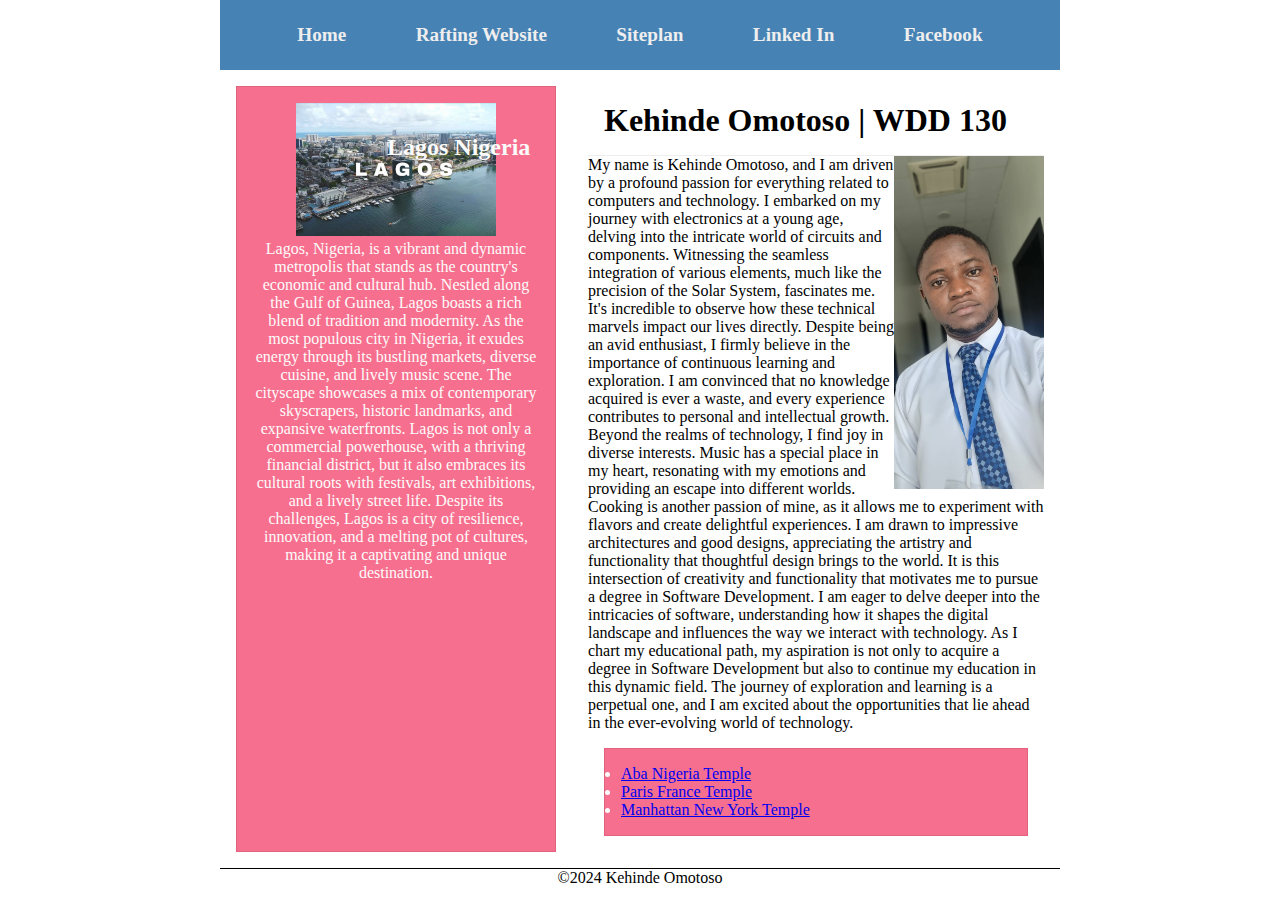
<file: index.html>
<!DOCTYPE html>
<html lang="en">

    <head>
        <meta charset="UTF-8">
        <meta name="viewport" content="width=device-width, initial-scale=1.0">
        <meta name="description" content="This page contains a basic information about the author of the website">
        <meta name="author" content="Kehinde John Omotoso">
        <link rel="stylesheet" href="styles/style.css">
        <title>Kehinde Omotoso WDD 130</title>
    </head>

    <body>
        <header>
            <nav>
                <a href="#">Home</a>
                <a href="wwr/">Rafting Website</a>
                <a href="wwr/site-plan-rafting.html">Siteplan</a>
                <a href="https://www.linkedin.com/in/kehinde-omotoso-6b2a50188">Linked In</a>
                <a href="https://www.facebook.com/kehindejohnomotoso">Facebook</a>
            </nav>
        </header>
        <div class="grid">
          <main>
            <h1 class="home-heading">Kehinde Omotoso | WDD 130</h1>
            <img src="./images/kehinde_omotoso.jpeg" style="max-height: 600px;" alt="Kehinde Omotoso">
            <p>My name is Kehinde Omotoso, and I am driven by a profound passion for everything related to computers and technology. I embarked on my journey with electronics at a young age, delving into the intricate world of circuits and components. Witnessing the seamless integration of various elements, much like the precision of the Solar System, fascinates me. It's incredible to observe how these technical marvels impact our lives directly.
                
                      Despite being an avid enthusiast, I firmly believe in the importance of continuous learning and exploration. I am convinced that no knowledge acquired is ever a waste, and every experience contributes to personal and intellectual growth.
                      
                      Beyond the realms of technology, I find joy in diverse interests. Music has a special place in my heart, resonating with my emotions and providing an escape into different worlds. Cooking is another passion of mine, as it allows me to experiment with flavors and create delightful experiences.
                      
                      I am drawn to impressive architectures and good designs, appreciating the artistry and functionality that thoughtful design brings to the world. It is this intersection of creativity and functionality that motivates me to pursue a degree in Software Development. I am eager to delve deeper into the intricacies of software, understanding how it shapes the digital landscape and influences the way we interact with technology.
                      
                      As I chart my educational path, my aspiration is not only to acquire a degree in Software Development but also to continue my education in this dynamic field. The journey of exploration and learning is a perpetual one, and I am excited about the opportunities that lie ahead in the ever-evolving world of technology.</p>
            <ul class="box">
                <li>
                    <a href="https://www.churchofjesuschrist.org/temples/details/aba-nigeria-temple?lang=eng" target="_blank">Aba Nigeria Temple</a>
                </li>
                <li>
                    <a href="https://www.churchofjesuschrist.org/temples/details/paris-france-temple?lang=eng" target="_blank">Paris France Temple</a>
                </li>
                <li>
                    <a href="https://www.churchofjesuschrist.org/temples/details/manhattan-new-york-temple?lang=eng" target="_blank">Manhattan New York Temple</a>
                </li>
            </ul>
        </main>
        <aside class="box">
            <h2>Lagos Nigeria</h2>
            <img src="./images/lagos-nigeria.webp" alt="Lagos Nigeria">
            <p>Lagos, Nigeria, is a vibrant and dynamic metropolis that stands as the country's economic and cultural hub. Nestled along the Gulf of Guinea, Lagos boasts a rich blend of tradition and modernity. As the most populous city in Nigeria, it exudes energy through its bustling markets, diverse cuisine, and lively music scene. The cityscape showcases a mix of contemporary skyscrapers, historic landmarks, and expansive waterfronts. Lagos is not only a commercial powerhouse, with a thriving financial district, but it also embraces its cultural roots with festivals, art exhibitions, and a lively street life. Despite its challenges, Lagos is a city of resilience, innovation, and a melting pot of cultures, making it a captivating and unique destination.</p>
        </aside>
        </div>
        <footer>
            <p>&copy;2024 Kehinde Omotoso</p>
        </footer>
    </body>
    <!-- 27/01/2024 -->

</html>
</file>
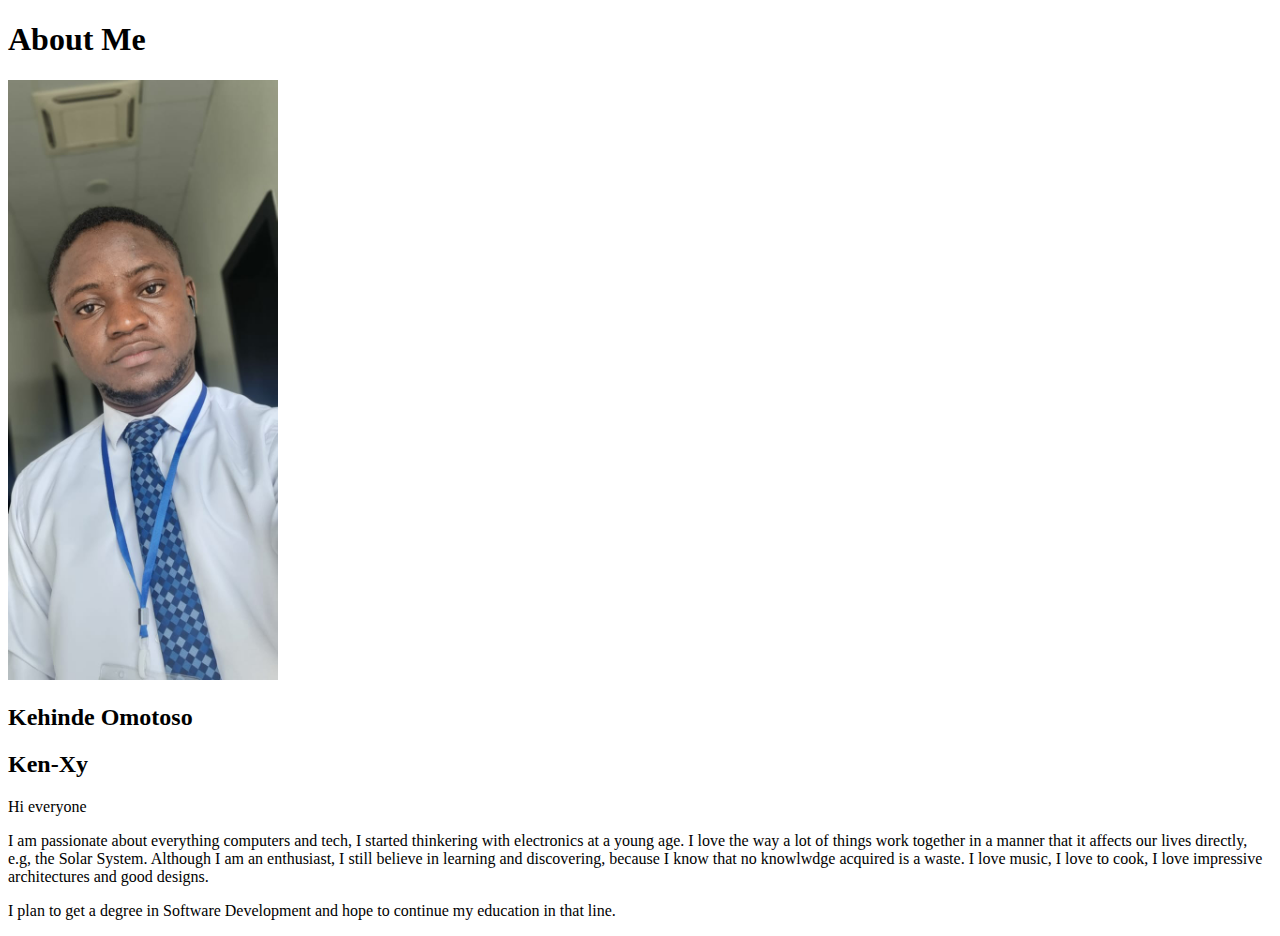
<file: aboutme/index.html>
<!DOCTYPE html>
<html lang="en">

<head>
    <meta charset="UTF-8">
    <meta http-equiv="X-UA-Compatible" content="IE=edge">
    <meta name="viewport" content="width=device-width, initial-scale=1.0">
    <title>All About Me</title>
</head>

<body>
    <h1>About Me</h1>
    <img src="./images/kehinde_omotoso.jpeg" style="max-height: 600px;" alt="Kehinde Omotoso">
    <h2>Kehinde Omotoso</h2>
    <h2>Ken-Xy</h2>
    <p>Hi everyone</p>
    <p>I am passionate about everything computers and tech, I started thinkering with electronics at a young age. I love
        the way a lot of things work together in a manner that it affects our lives directly, e.g, the Solar System.
        Although I am an enthusiast, I still believe in learning and discovering, because I know that no knowlwdge
        acquired is a waste. I love music, I love to cook, I love impressive architectures and good designs.</p>
        <p>I plan to get a degree in Software Development and hope to continue my education in that line.</p>
</body>

</html>
</file>
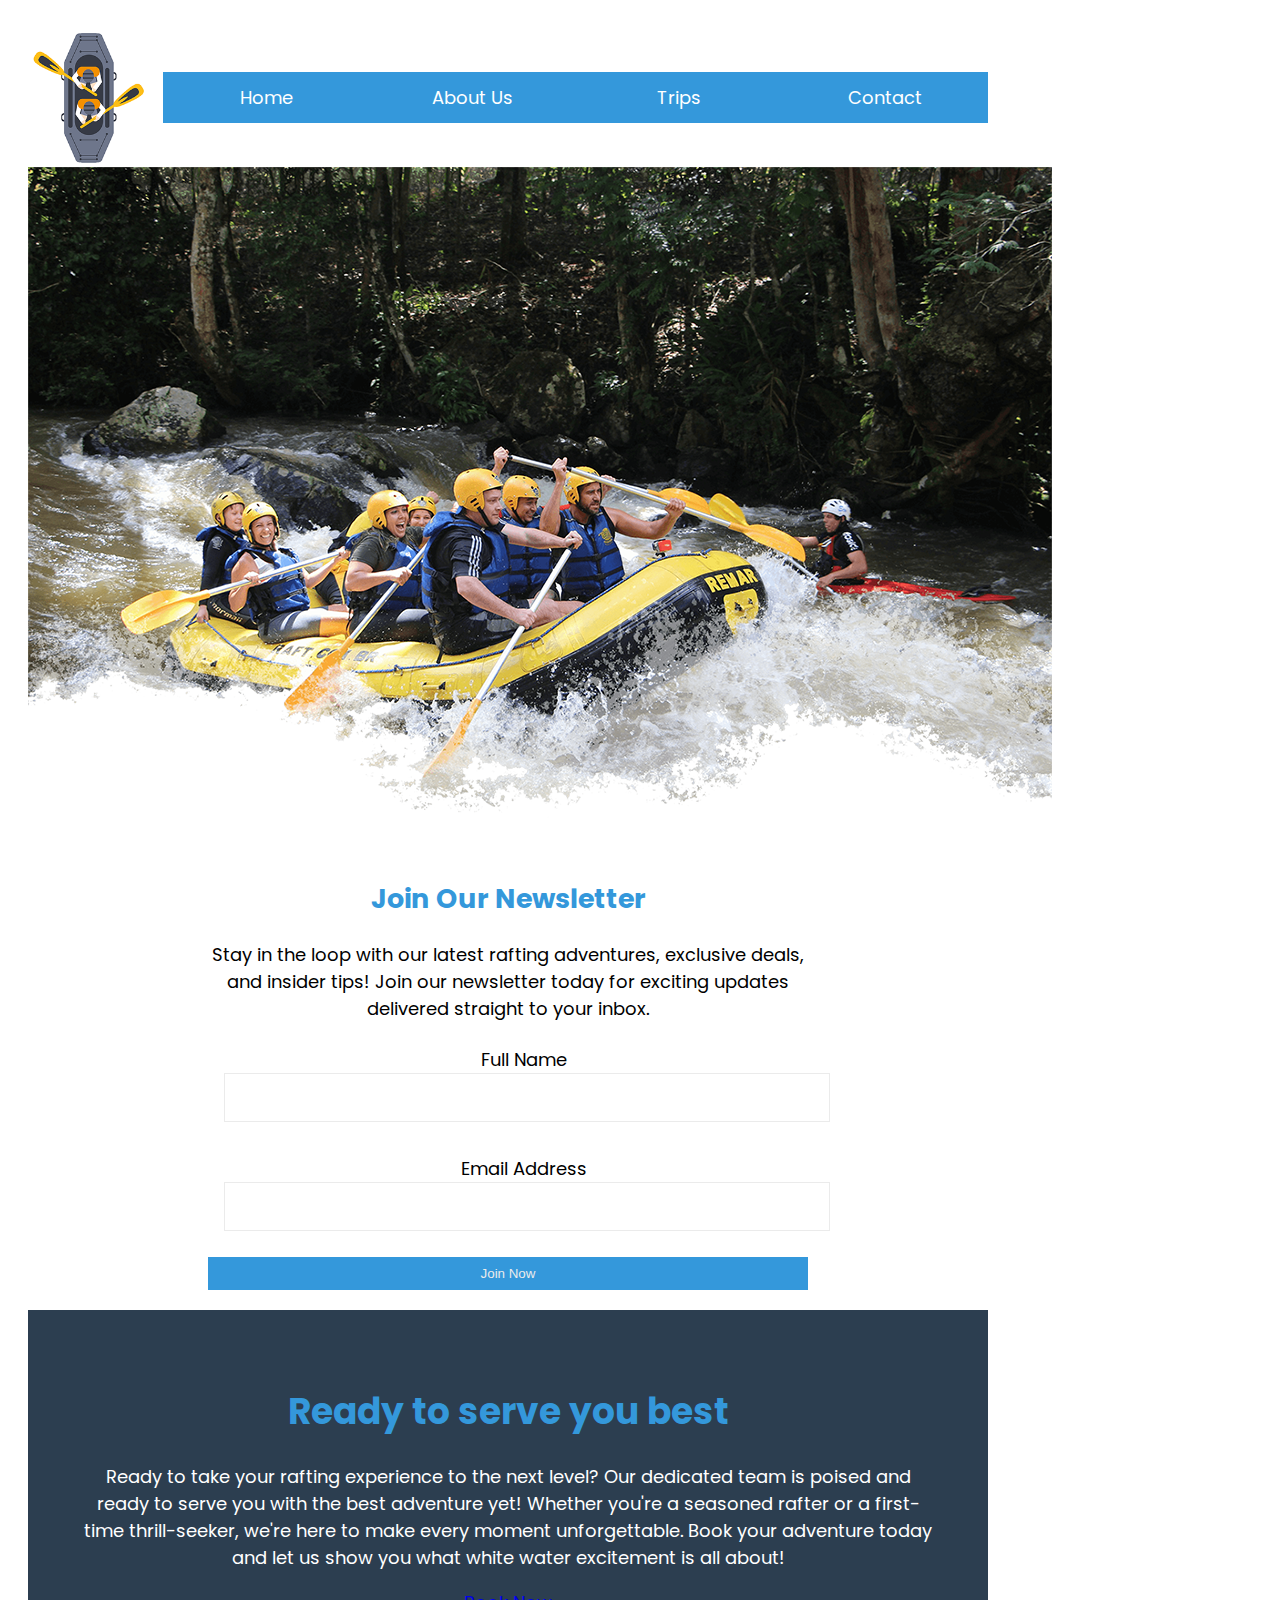
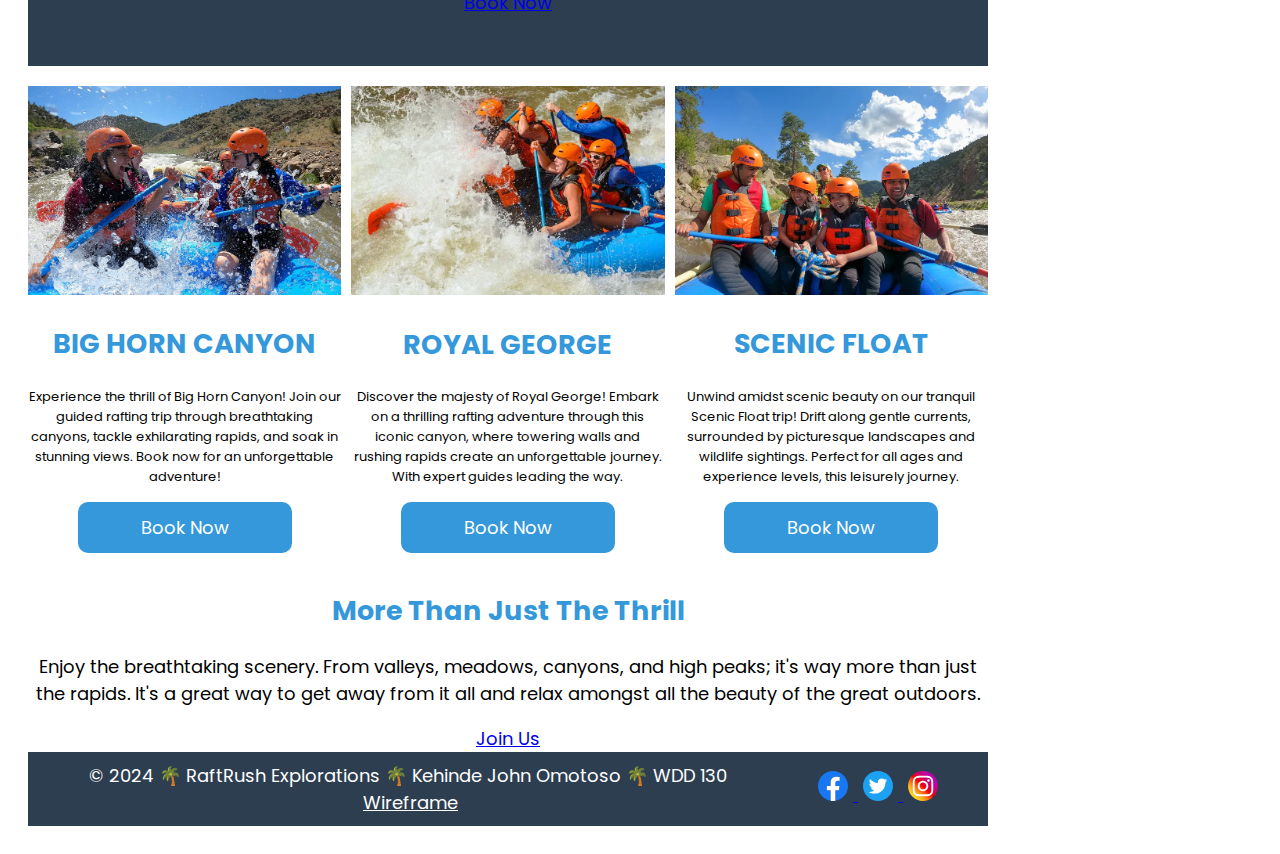
<file: wwr/index.html>
<!DOCTYPE html>
<html lang="en">

<head>
    <meta charset="UTF-8">
    <meta http-equiv="X-UA-Compatible" content="IE=edge">
    <meta name="viewport" content="width=device-width, initial-scale=1.0">
    <link rel="stylesheet" href="styles/rafting.css">
    <title>RaftRush Explorations | Home</title>
</head>

<body>
    <div id="content">
        <header> 
            <img src="images/logo.png" alt="Rafting Company Logo">
            <nav> 
                <a href="index.html"> Home</a> 
                <a href="about.html"> About Us</a> 
                <a href="trips.html"> Trips</a> 
                <a href="contact.html"> Contact</a> 
            </nav>
        </header>
        <div id="hero">
            <div id="hero-box">
                <img id="hero-img" src="images/hero.png" alt="People enjoying white water rafting">
            </div>
            <div class="home-newsletter">
                <h2>Join Our Newsletter</h2>
                <p>Stay in the loop with our latest rafting adventures, exclusive deals, and insider tips! Join our newsletter today for exciting updates delivered straight to your inbox.</p>
                <form>
                    <fieldset>
                        <label for="name">Full Name</label>
                        <input type="text" id="name">
                    </fieldset>
                    <fieldset>
                        <label for="Email Address">Email Address</label>
                        <input type="email" id="name">
                    </fieldset>
                    <button type="submit" class="submit-button-quick">
                        Join Now
                    </button>
                </form>
            </div>
            <section class="call-to-action">
                <h1 class="home-title">Ready to serve you best</h1>
                <p>Ready to take your rafting experience to the next level? Our dedicated team is poised and ready to serve you with the best adventure yet! Whether you're a seasoned rafter or a first-time thrill-seeker, we're here to make every moment unforgettable. 
                    Book your adventure today and let us show you what white water excitement is all about!</p>
                    <a class='book' class="cta-home-button" href="contactus.html">Book Now</a>
            </section>
        </div>
            

        <div class="trips-list">
            <div class="single-trip">
                <img src="images/bighorn-laugh.jpg">
                <h2>BIG HORN CANYON</h2>
                <p>Experience the thrill of Big Horn Canyon! Join our guided rafting trip through breathtaking canyons,
                     tackle exhilarating rapids, and soak in stunning views. Book now for an unforgettable adventure!</p>
                <a href="contact.html">Book Now</a>
            </div>

            <div class="single-trip">
                <img src="images/royal-george.webp">
                <h2>ROYAL GEORGE</h2>
                <p>Discover the majesty of Royal George! Embark on a thrilling rafting adventure through this iconic canyon,
                     where towering walls and rushing rapids create an unforgettable journey. With expert guides leading the way.</p>
                <a href="contact.html">Book Now</a>
            </div>

            <div class="single-trip">
                <img src="images/scenic-float.webp">
                <h2>SCENIC FLOAT</h2>
                <p>Unwind amidst scenic beauty on our tranquil Scenic Float trip! Drift along gentle currents, surrounded by picturesque
                     landscapes and wildlife sightings. Perfect for all ages and experience levels, this leisurely journey.</p>
                <a href="contact.html">Book Now</a>
            </div>
        </div>


            <section class="msg">
                <h2>More Than Just The Thrill</h2>
                <p>Enjoy the breathtaking scenery. From valleys, meadows, canyons, and high peaks; it's way more than
                    just the rapids. It's a great way to get away from it all and relax amongst all the beauty of the
                    great outdoors. </p>
                <a class='join' href="rivers.html">Join Us</a>
            </section>
        </main>
        <footer>
            <p>&copy;
                2024 🌴 RaftRush Explorations 🌴 Kehinde John Omotoso 🌴 WDD 130 &nbsp;<a class="wireframe-link-trips" href="images/Wireframe - Trips - WDD130.png">Wireframe</a></p>
            <nav class="sociallinks"> <a href="https://facebook.com"> <img src="images/facebook.svg" alt="Facebook"> </a> <a
                    href="https://twitter.com"> <img src="images/twitter.svg" alt="Twitter"> </a> <a
                    href="https://instagram.com"> <img src="images/instagram.svg" alt="Instagram"> </a> </nav>
        </footer>
    </div>
</body>

</html>
</file>
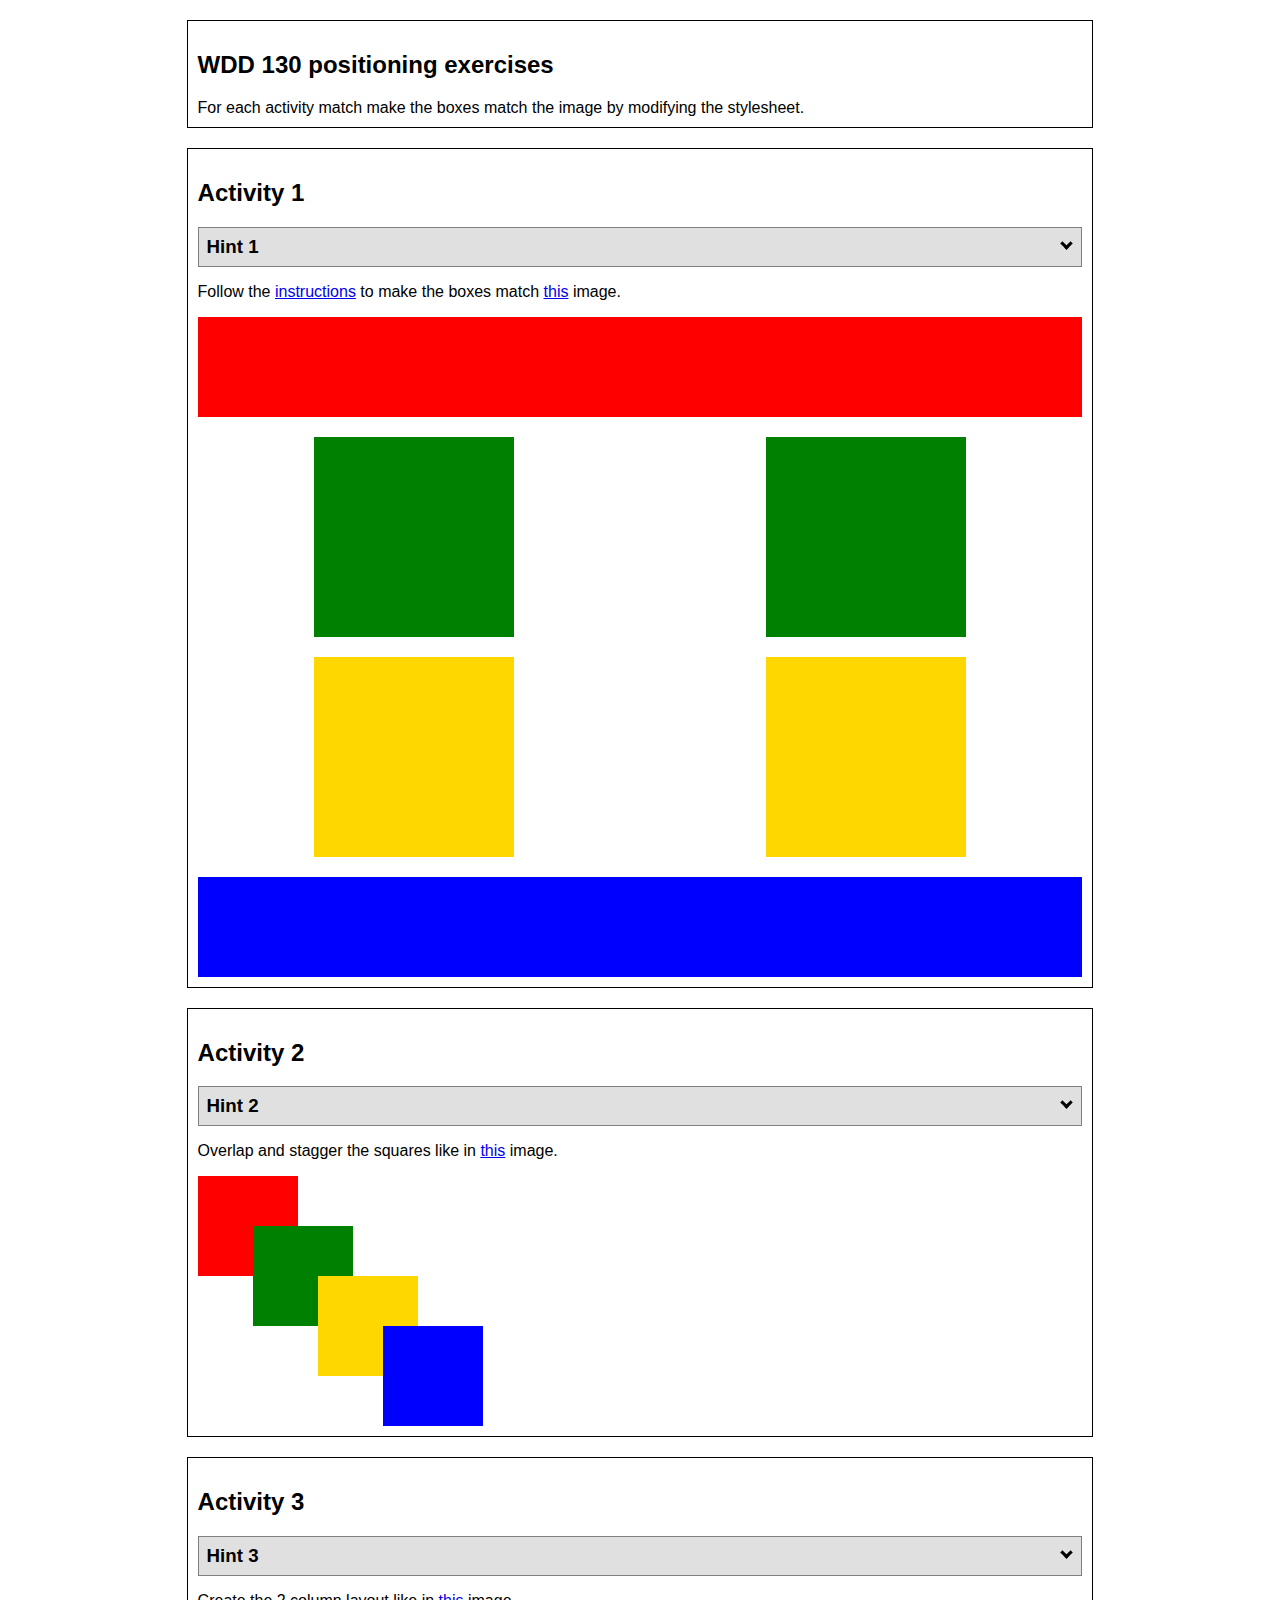
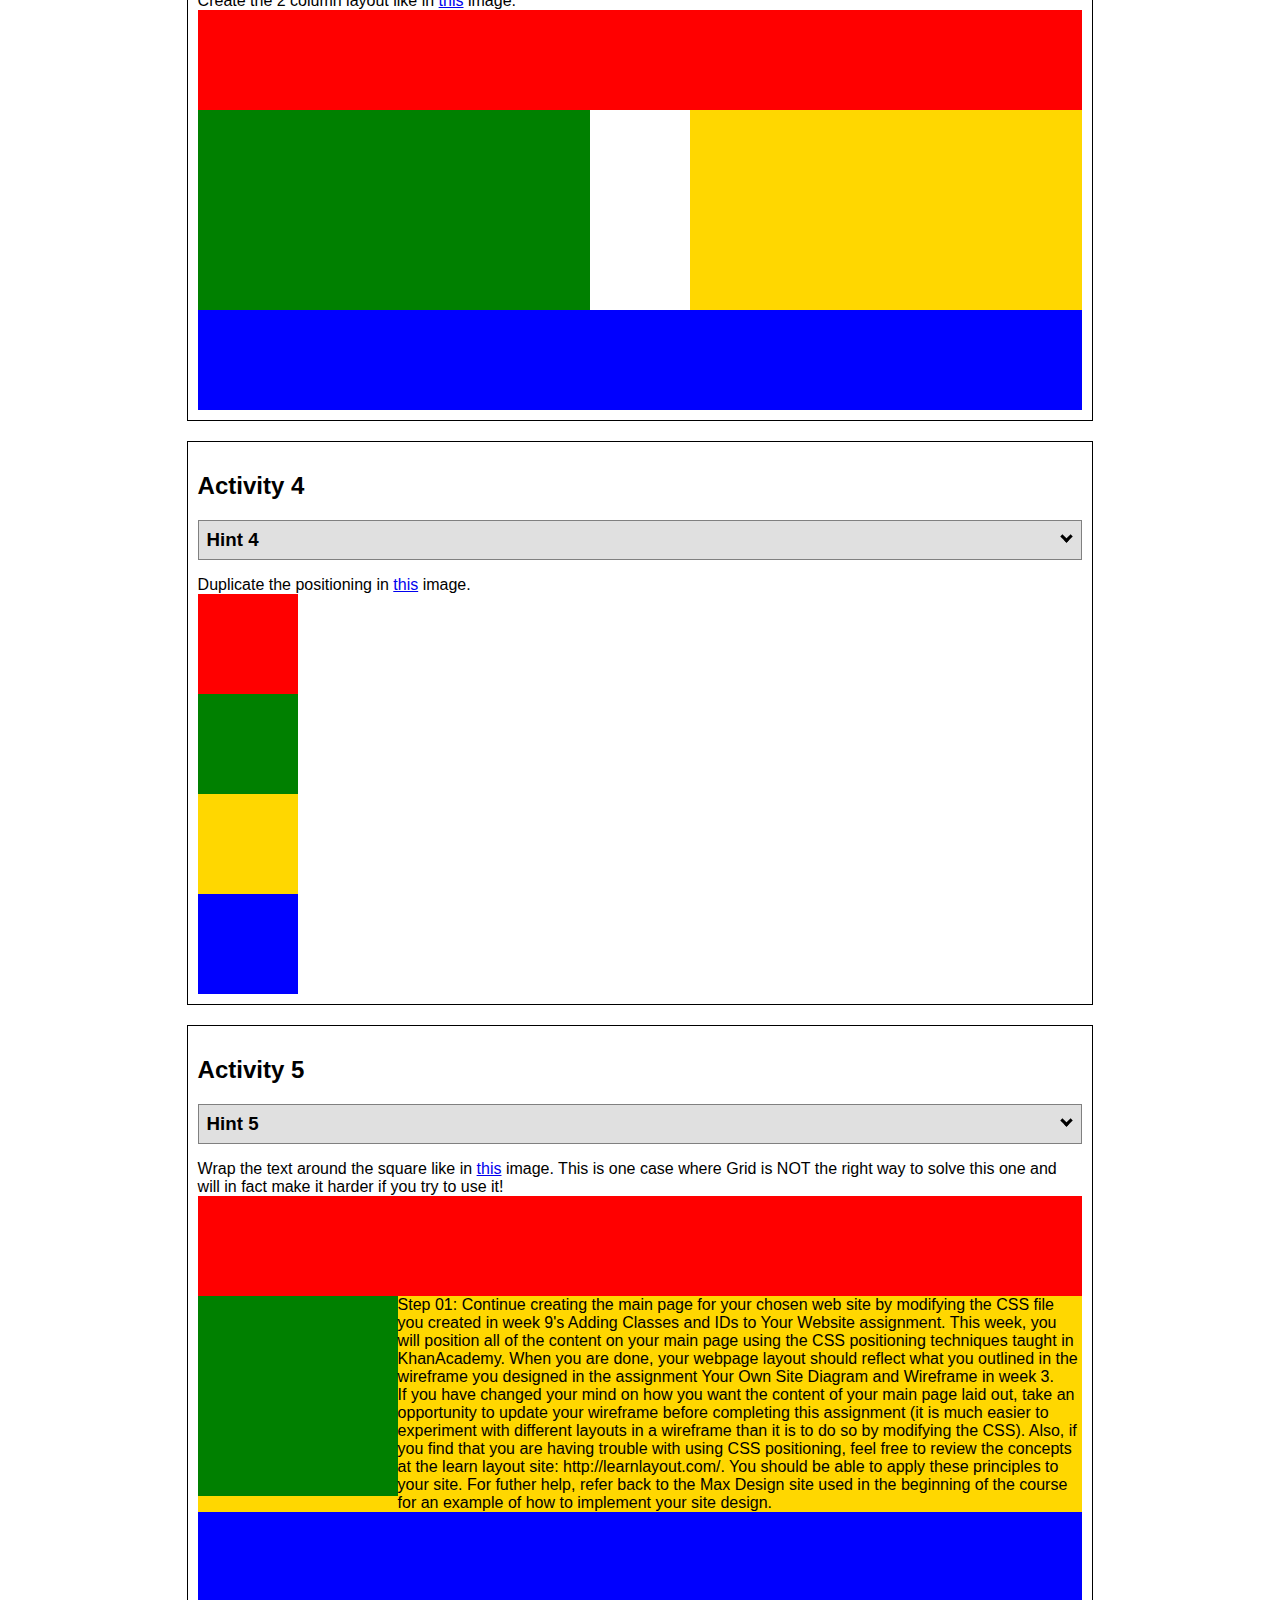
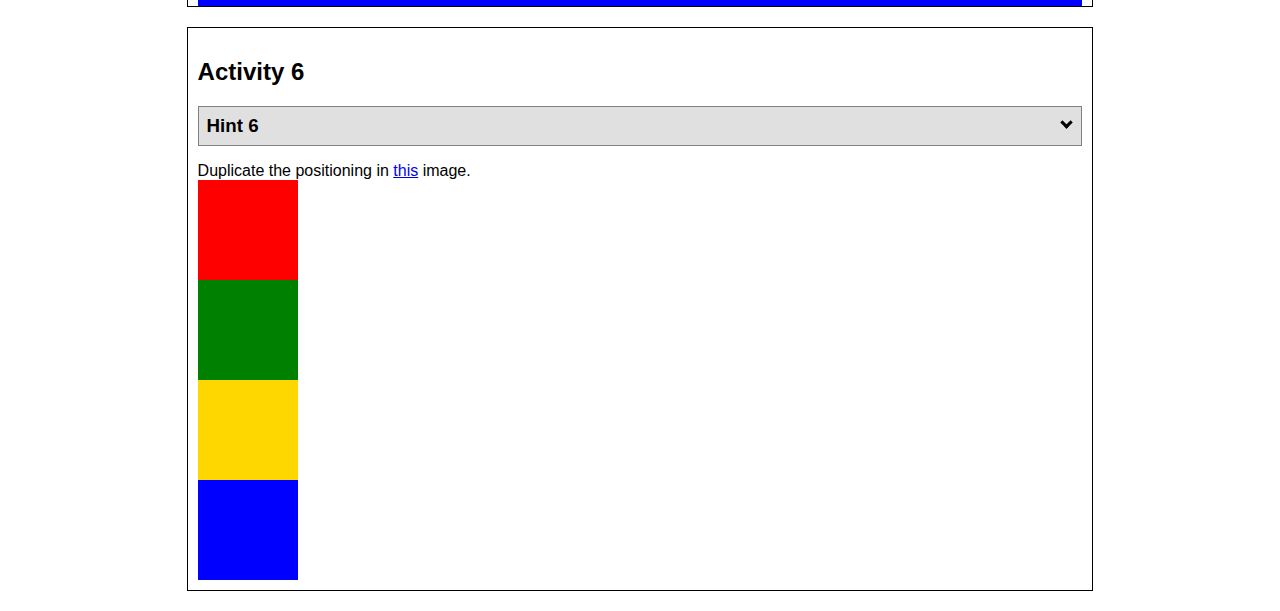
<file: positioning.html>
<!DOCTYPE html>
<html lang="en">
  <head>
    <!-- HTML - Name: positioning.html -->
    <title>Positioning Activity</title>
    <link rel="stylesheet" type="text/css" href="positionstyles.css" />
  </head>
  <body>
    <div class="activity">
      <h2>WDD 130 positioning exercises</h2>
      For each activity match make the boxes match the image by modifying the stylesheet.</div>
    <div class="activity">
      <h2>Activity 1</h2>
      <section class="hint"><input type="checkbox" ><i></i> <h3>Hint 1</h3><div><p>Check out the <a href="https://byui-wdd.github.io/wdd130/activities/w06-css-positioning.html" target="_blank">activity instructions</a> in Ilearn!</p></div></section>
      <p>Follow the <a href="https://byui-wdd.github.io/wdd130/activities/w06-css-positioning.html" target="_blank">instructions</a> to make the boxes match  <a href="https://byui-wdd.github.io/wdd130/images/example1.png" target="_blank">this</a> image.</p>
      <div class="content1" >
        <div class="red1" ></div>
        <div class="green1" ></div>
        <div class="green1" ></div>
        <div class="yellow1"></div>
        <div class="yellow1"></div>
        <div class="blue1"></div>
      </div>
    </div>
    <div class="activity">
      <h2>Activity 2</h2>
      <section class="hint"><input type="checkbox" > <h3>Hint 2</h3><i></i><div>
      <ul>
      <li>grid-template-columns: 50px 50px 50px 50px 50px </li></ul></div></section>
      <p>Overlap and stagger the squares like in <a href="https://byui-wdd.github.io/wdd130/images/example2.png" target="_blank">this</a> image.</p>
      <div class="content2" >
        <div class="red2" ></div>
        <div class="green2" ></div>
        <div class="yellow2"></div>
        <div class="blue2"></div>
      </div>
    </div>
    <div class="activity">
      <h2>Activity 3</h2>
      <section class="hint"><input type="checkbox" > <h3>Hint 3</h3><i></i><div><p>This one is going to be best solved with CSS Grid. Remember to make the boxes the right width first...then start moving them around. </p><h4>Properties used:</h4><ul><li>display:grid;</li><li>grid-template-columns:</li><li>grid-column-gap:</li>
        <li>grid-column:</li>  </ul></div></section>
      Create the 2 column layout like in <a href="https://byui-wdd.github.io/wdd130/images/example3.png" target="_blank">this</a>  image.
      <div class="content3" >
        <div class="red3" ></div>
        <div class="green3" ></div>
        <div class="yellow3"></div>
        <div class="blue3"></div>
      </div>
    </div>
    <div class="activity">
      <h2>Activity 4</h2>
      <section class="hint"><input type="checkbox" > <h3>Hint 4</h3><i></i><div><p>For the others we have been primarily concerned with width. For this one you will need to adjust height as well. </p><h4>Properties used:</h4><ul><li>display:grid;</li><li>grid-template-columns:</li><li>grid-row:</li></ul></div></section>
      Duplicate the positioning in <a href="https://byui-wdd.github.io/wdd130/images/example4.png" target="_blank">this</a> image. 
      <div class="content4" >
        <div class="red4" ></div>
        <div class="green4" ></div>
        <div class="yellow4"></div>
        <div class="blue4"></div>
      </div>
    </div>

    <div class="activity">
      <h2>Activity 5</h2>
      <section class="hint"><input type="checkbox" > <h3>Hint 5</h3><i></i><div><p>Grid is <strong>not</strong> the right way to do this.  In fact there is only one way to really do that...and that is with float. Remember that we float the thing we want the text to wrap around.  Also remember to start by making all the shapes the right size and shape.</p><h4>Properties used:</h4><ul><li>float: left;</li></ul></div></section>
      Wrap the text around the square like in <a href="https://byui-wdd.github.io/wdd130/images/example5.png" target="_blank">this</a> image. This is one case where Grid is NOT the right way to solve this one and will in fact make it harder if you try to use it!
      <div class="content5" >
        <div class="red5" ></div>
        <div class="green5" ></div>
        <div class="yellow5">Step 01: Continue creating the main page for your chosen web site by modifying the CSS file you created in week 9's Adding Classes and IDs to Your Website assignment. This week, you will position all of the content on your main page using the CSS positioning techniques taught in KhanAcademy. When you are done, your webpage layout should reflect what you outlined in the wireframe you designed in the assignment Your Own Site Diagram and Wireframe in week 3. <br />
          If you have changed your mind on how you want the content of your main page laid out, take an opportunity to update your wireframe before completing this assignment (it is much easier to experiment with different layouts in a wireframe than it is to do so by modifying the CSS). Also, if you find that you are having trouble with using CSS positioning, feel free to review the concepts at the learn layout site: http://learnlayout.com/. You should be able to apply these principles to your site. For futher help, refer back to the Max Design site used in the beginning of the course for an example of how to implement your site design.</div>
        <div class="blue5"></div>
      </div>
    </div>
    <div class="activity">
      <h2>Activity 6</h2>
      <section class="hint"><input type="checkbox" > <h3>Hint 6</h3><i></i><div><p>This one is all about visualizing the grid behind the layout. If you are having a hard time doing that first: all the sizes are even multiples of 100, and second here is another example with the lines drawn: <a href="https://byui-wdd.github.io/wdd130/images/example6-hint.png" target="_blank">example 6 with lines</a>. For this one you will find it easiest if you use px for the column width. You can also use <kbd>z-index</kbd> to control the element layering.    </p><h4>Properties used:</h4><ul><li>display:grid;</li><li>grid-template-columns:</li><li>grid-column:</li><li>grid-row:</li><li><a href="https://www.w3schools.com/cssref/pr_pos_z-index.asp" target="_blank">z-index:</a></li></ul></div></section>
      Duplicate the positioning in <a href="https://byui-wdd.github.io/wdd130/images/example6.png" target="_blank">this</a> image.
      <div class="content6" >
        <div class="red6" ></div>
        <div class="green6" ></div>
        <div class="yellow6"></div>
        <div class="blue6"></div>
      </div>
    </div>
  </body>
</html>
</file>
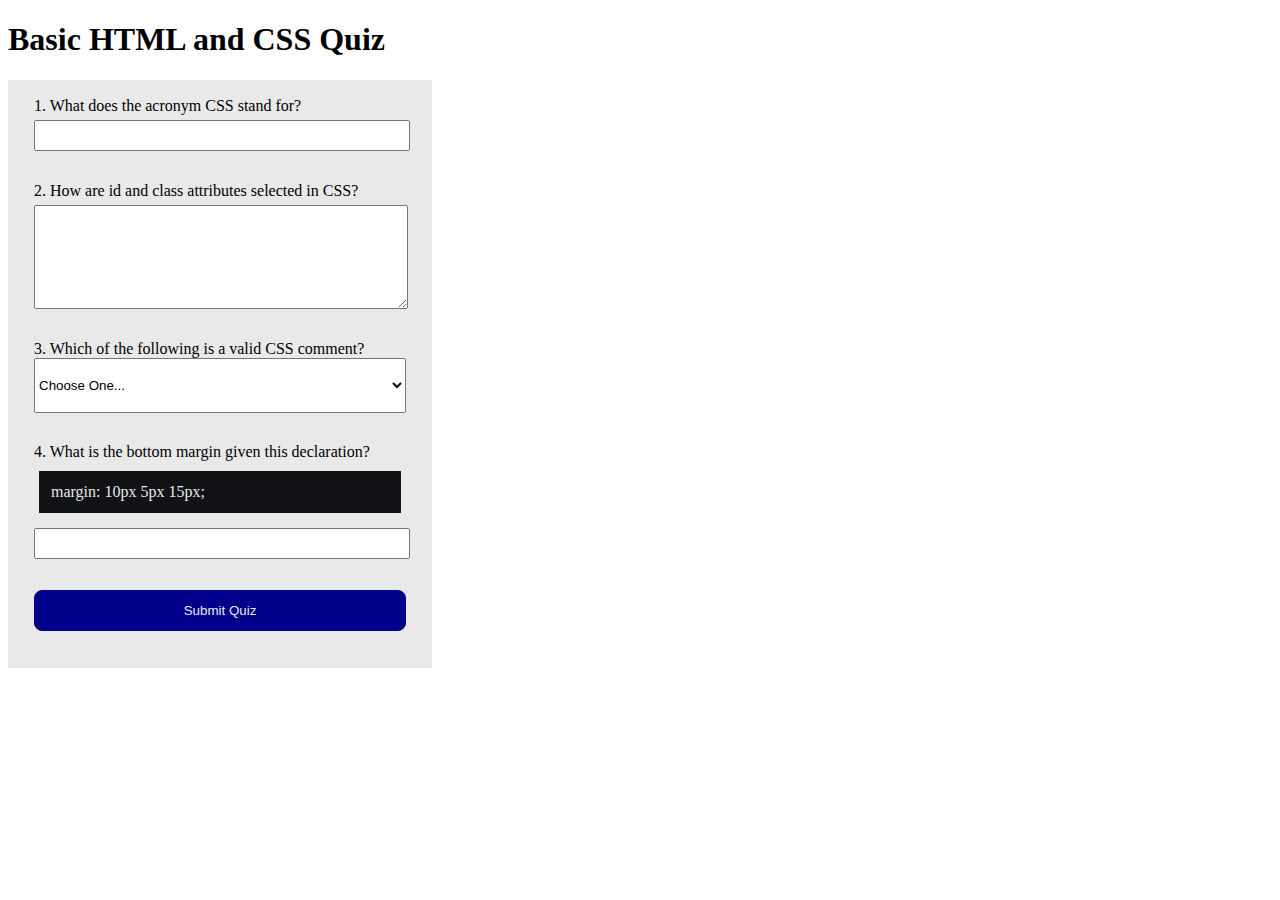
<file: quiz.html>
<!DOCTYPE html>
<html lang="en">

<head>
    <meta charset="UTF-8">
    <meta http-equiv="X-UA-Compatible" content="IE=edge">
    <meta name="viewport" content="width=device-width, initial-scale=1.0">
    <title>HTML & CSS Quiz</title>
    <meta name="description" content="HTLM & CSS Quiz">
    <meta name="author" content="Kehinde Omotoso">
    <link rel="stylesheet" href="styles/quiz.css" />
</head>

<body>
    <main>
        <h1>Basic HTML and CSS Quiz</h1>
        <form class="quiz-form">
            <fieldset>
                <label for="q1">1. What does the acronym CSS stand for?</label>
                <input type="text" name="q1" id="q1"/>
            </fieldset>

            <fieldset>
                <label for="q2">2. How are id and class attributes selected in CSS?</label>
                <textarea rows="6" name="q2" id="q2" placeholder=""></textarea> 
            </fieldset>

            <fieldset>
                <label for="q3">3. Which of the following is a valid CSS comment?</label>
                <select id="q3" name="q3">
                    <option value="" selected disabled>Choose One...</option>
                    <option value="**">**</option>
                    <option value="//////">//////</option>
                    <option value="/*  */">/*  */</option>
                </select>
            </fieldset>

            <fieldset>
                <label for="q4">4. What is the bottom margin given this declaration?</label>
                <div class="code-block">
                    margin: 10px 5px 15px;
                </div>
                <input type="number" name="q4" id="q4"/>
            </fieldset>

            <fieldset>
                <button class="submit-button" type="submit">
                    Submit Quiz
                </button>
            </fieldset>
        </form>
    </main>    
</body>

</html>
</file>
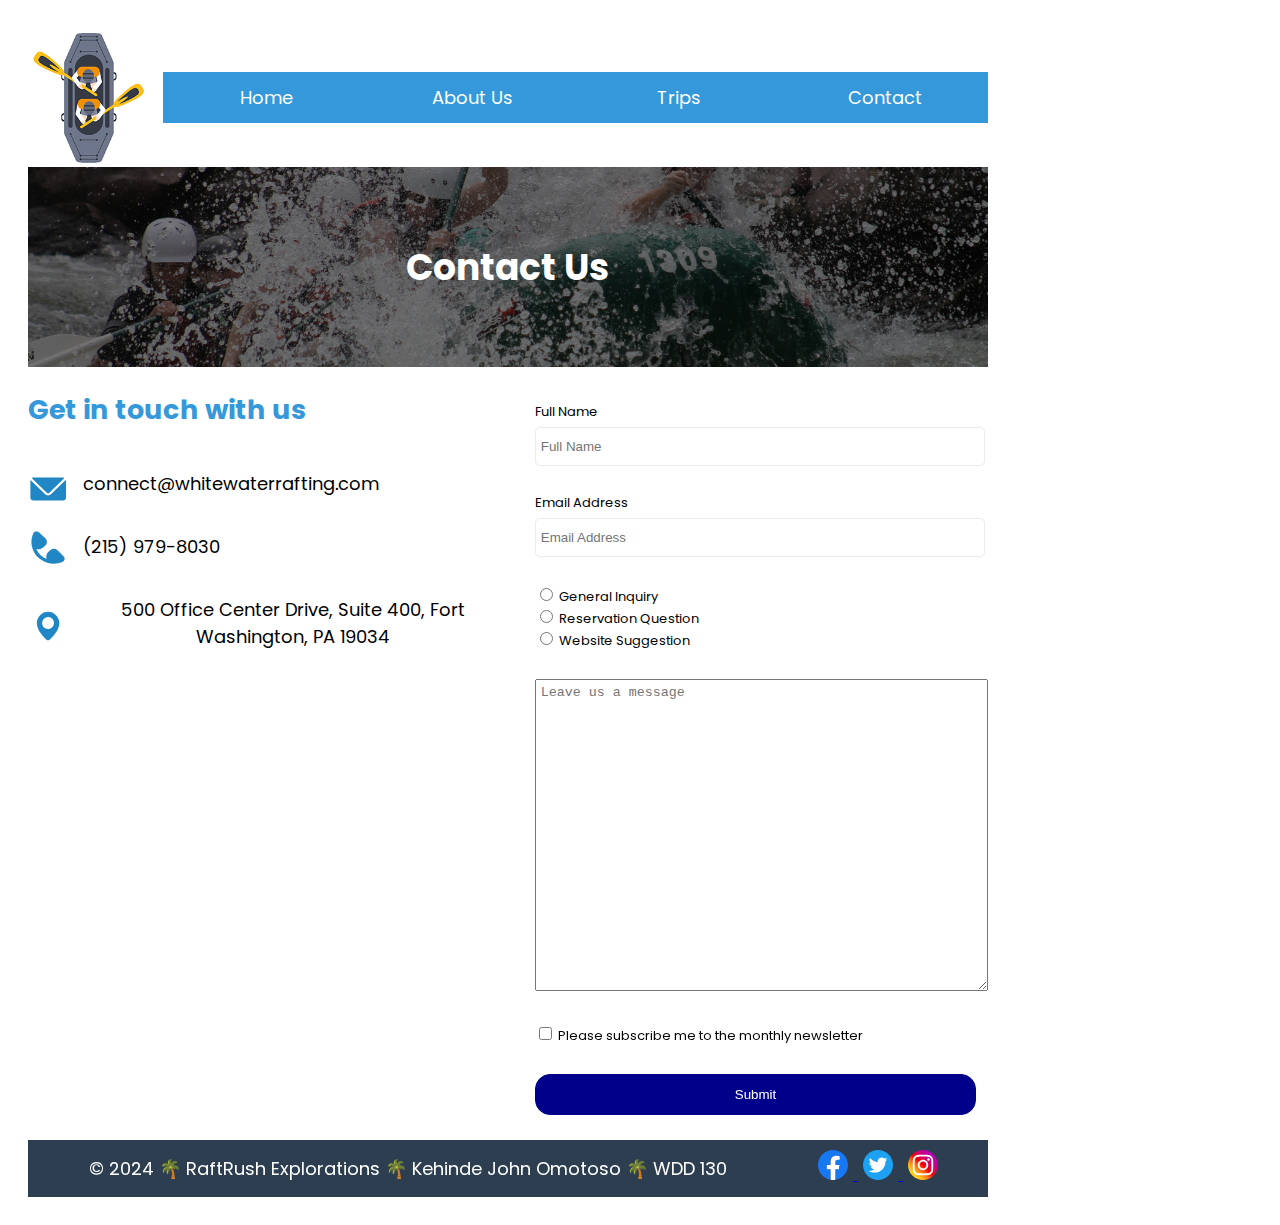
<file: wwr/contact.html>
<!DOCTYPE html>
<html lang="en">

<head>
    <meta charset="UTF-8">
    <meta http-equiv="X-UA-Compatible" content="IE=edge">
    <meta name="viewport" content="width=device-width, initial-scale=1.0">
    <title> Contact RaftRush Explorations</title>
    <meta name="description" content="Contact Us Page">
    <meta name="author" content="Kehinde Omotoso">
    <link rel="stylesheet" href="styles/rafting.css">
</head>

<body>
    <header> 
        <img src="images/logo.png" alt="Rafting Company Logo">
        <nav> 
            <a href="index.html"> Home</a> 
            <a href="about.html"> About Us</a> 
            <a href="trips.html"> Trips</a> 
            <a href="contact.html"> Contact</a> 
        </nav>
    </header>
    <main>
        <div class="contact-hero">
            <img src="images/contact-us-hero.jpg" alt="">
            <div class="contact-overlay">
                <h1 class="contact-heading">Contact Us</h1>
            </div>
        </div>
        <div class="contact-section">
            <div class="get-in-touch-section">
                <h2>Get in touch with us</h2>
                <div class="contact-line-block">
                    <img src="images/email_1-blue-bottom.svg" alt="">
                    <p>connect@whitewaterrafting.com</p>
                </div>
                <div class="contact-line-block">
                    <img src="images/phone_1-blue-bottom.svg" alt="">
                    <p>(215) 979-8030</p>
                </div>
                <div class="contact-line-block">
                    <img src="images/pin-blue-bottom.svg" alt="">
                    <p>500 Office Center Drive, Suite 400, Fort Washington, PA 19034</p>
                </div>
                <div class="map">
                    <iframe src="https://www.google.com/maps/embed?pb=!1m18!1m12!1m3!1d3050.0602618701805!2d-75.17468652376435!3d40.140941372378364!2m3!1f0!2f0!3f0!3m2!1i1024!2i768!4f13.1!3m3!1m2!1s0x89c6babe00207a1b%3A0x1981fcbc1916ca50!2s500%20Office%20Ctr%20Dr%2C%20Fort%20Washington%2C%20PA%2019034%2C%20USA!5e0!3m2!1sen!2sng!4v1708206612717!5m2!1sen!2sng" height="450" allowfullscreen="" loading="lazy" referrerpolicy="no-referrer-when-downgrade"></iframe>
                </div>
            </div>
            <form class="contact-form-section">
                <fieldset>
                    <label for="fullname">Full Name</label>
                    <input id="fullname" type="text" class="block-input"  placeholder="Full Name"/>
                </fieldset>
                <fieldset>
                    <label for="emailaddress">Email Address</label>
                    <input id="emailaddress" class="block-input" type="email" placeholder="Email Address"/>
                </fieldset>
                <fieldset>
                    <input type="radio" id="general_enquiry" name="general_enquiry" value="General Enquiry">
                    <label for="general_enquiry">General Inquiry</label>
                    <br/>
                    <input type="radio" id="reservation_question" name="reservation_question" value="Reservation Question">
                    <label for="reservation_question">Reservation Question</label>
                    <br/>
                    <input type="radio" id="website_suggestion" name="website_suggestion" value="Website Suggestion">
                    <label for="website_suggestion">Website Suggestion</label>
                </fieldset>
                <fieldset>
                    <textarea rows="20" placeholder="Leave us a message"></textarea>
                </fieldset>
                <fieldset>
                    <input type="checkbox" id="checkbox"/>
                    <label for="checkbox">Please subscribe me to the monthly newsletter</label>
                </fieldset>
                <fieldset>
                    <button type="submit" class="submit-button">Submit</button>
                </fieldset>
            </form>
        </div>
    </main>
    <footer>
        <p>&copy;
            2024 🌴 RaftRush Explorations 🌴 Kehinde John Omotoso 🌴 WDD 130</p>
        <nav class="sociallinks"> <a href="https://facebook.com"> <img src="images/facebook.svg" alt="Facebook"> </a> <a
                href="https://twitter.com"> <img src="images/twitter.svg" alt="Twitter"> </a> <a
                href="https://instagram.com"> <img src="images/instagram.svg" alt="Instagram"> </a> </nav>
    </footer>
</body>

</html>
</file>
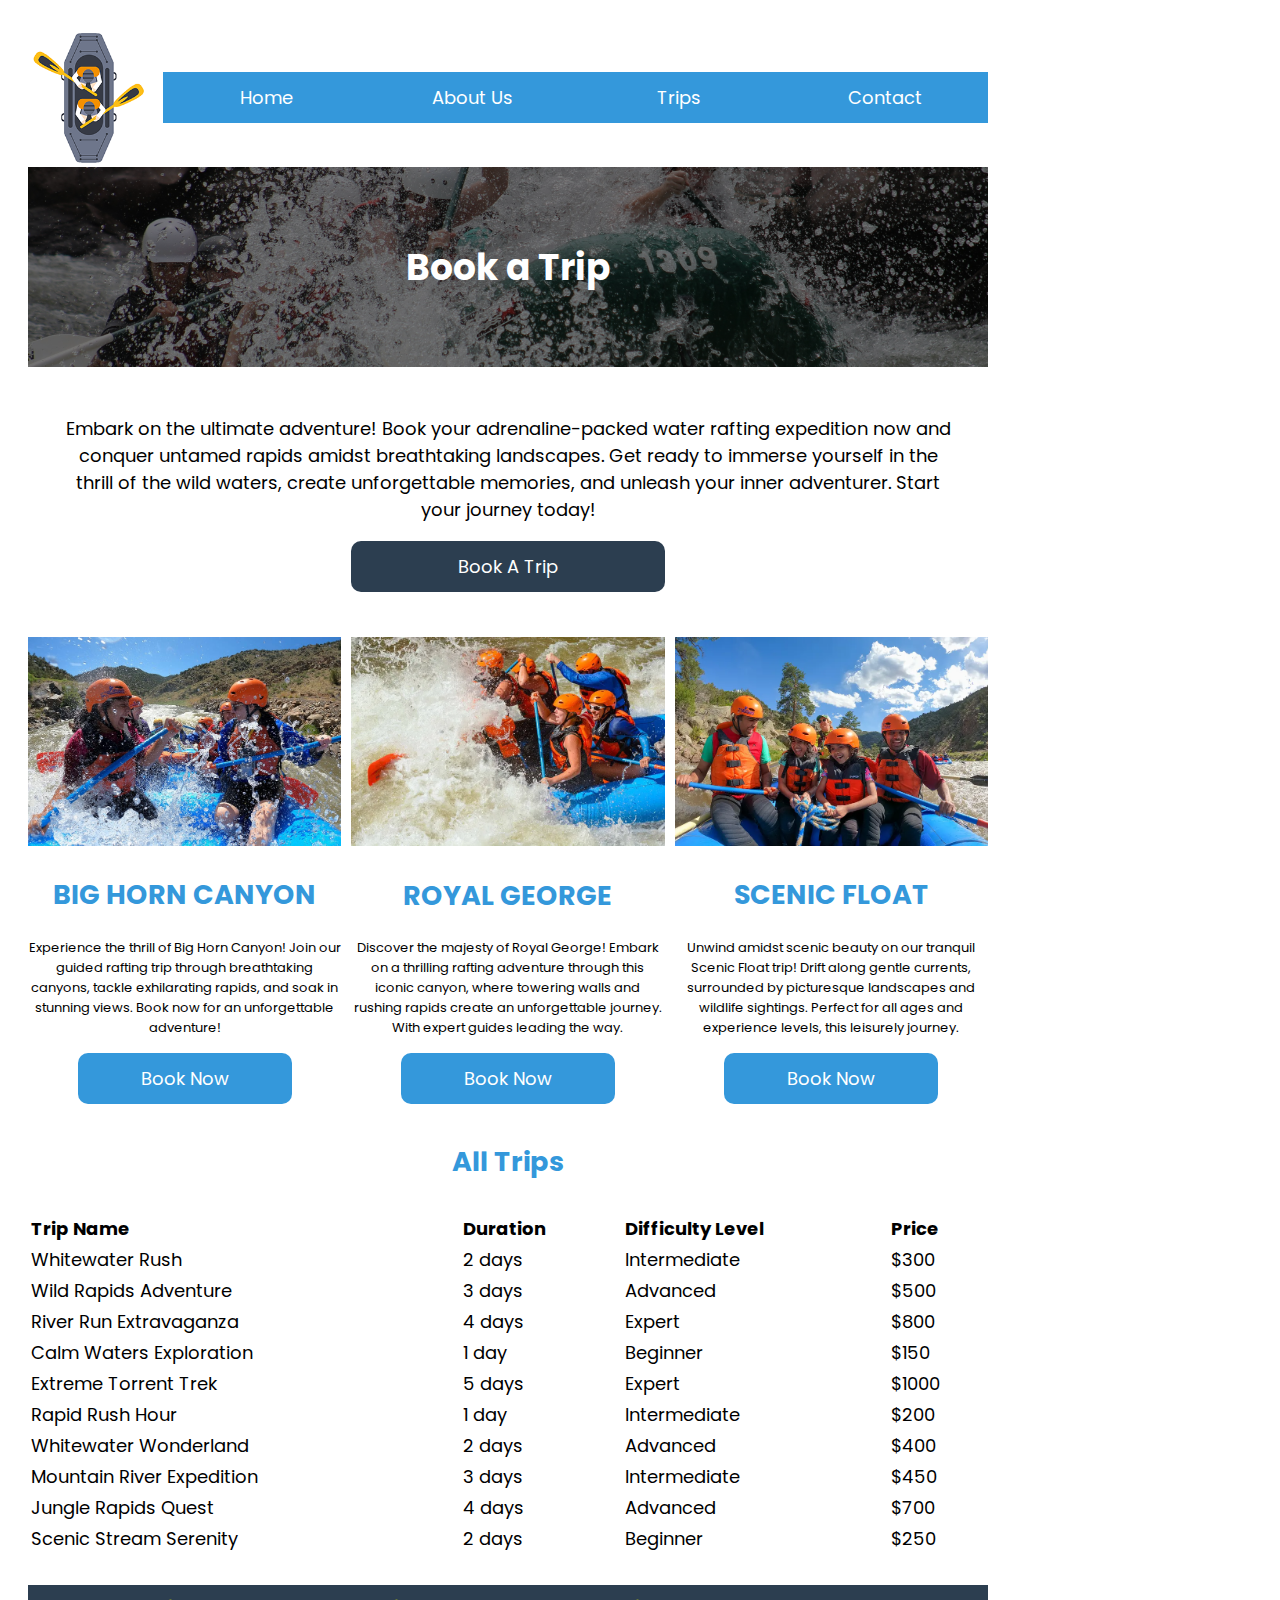
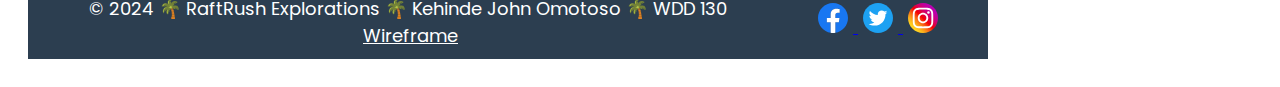
<file: wwr/trips.html>
<!DOCTYPE html>
<html lang="en">

<head>
    <meta charset="UTF-8">
    <meta http-equiv="X-UA-Compatible" content="IE=edge">
    <meta name="viewport" content="width=device-width, initial-scale=1.0">
    <title> Trips - RaftRush Explorations</title>
    <meta name="description" content="Trips Page">
    <meta name="author" content="Kehinde Omotoso">
    <link rel="stylesheet" href="styles/rafting.css">
</head>

<body>
    <header> 
        <img src="images/logo.png" alt="Rafting Company Logo">
        <nav> 
            <a href="index.html"> Home</a> 
            <a href="about.html"> About Us</a> 
            <a href="trips.html"> Trips</a> 
            <a href="contact.html"> Contact</a> 
        </nav>
    </header>
    <main>
        <div class="contact-hero">
            <img src="images/contact-us-hero.jpg" alt="">
            <div class="contact-overlay">
                <h1 class="contact-heading">Book a Trip</h1>
            </div>
        </div>
        <div class="book-a-trip">
            <p>Embark on the ultimate adventure! Book your adrenaline-packed water rafting expedition
                 now and conquer untamed rapids amidst breathtaking landscapes. Get ready to immerse yourself 
                 in the thrill of the wild waters, create unforgettable memories, and unleash your inner adventurer.
                  Start your journey today!</p>
                  <a href="contact.html">Book A Trip</a>
        </div>

        <div class="trips-list">
            <div class="single-trip">
                <img src="images/bighorn-laugh.jpg">
                <h2>BIG HORN CANYON</h2>
                <p>Experience the thrill of Big Horn Canyon! Join our guided rafting trip through breathtaking canyons,
                     tackle exhilarating rapids, and soak in stunning views. Book now for an unforgettable adventure!</p>
                <a href="contact.html">Book Now</a>
            </div>

            <div class="single-trip">
                <img src="images/royal-george.webp">
                <h2>ROYAL GEORGE</h2>
                <p>Discover the majesty of Royal George! Embark on a thrilling rafting adventure through this iconic canyon,
                     where towering walls and rushing rapids create an unforgettable journey. With expert guides leading the way.</p>
                <a href="contact.html">Book Now</a>
            </div>

            <div class="single-trip">
                <img src="images/scenic-float.webp">
                <h2>SCENIC FLOAT</h2>
                <p>Unwind amidst scenic beauty on our tranquil Scenic Float trip! Drift along gentle currents, surrounded by picturesque
                     landscapes and wildlife sightings. Perfect for all ages and experience levels, this leisurely journey.</p>
                <a href="contact.html">Book Now</a>
            </div>
        </div>

        <section class="all-trips">
            <h2>All Trips</h2>
            <table>
                <thead>
                    <tr>
                        <th>Trip Name</th>
                        <th>Duration</th>
                        <th>Difficulty Level</th>
                        <th>Price</th>
                    </tr>
                </thead>
                <tbody>
                    <tr>
                        <td>Whitewater Rush</td>
                        <td>2 days</td>
                        <td>Intermediate</td>
                        <td>$300</td>
                    </tr>
                    <tr>
                        <td>Wild Rapids Adventure</td>
                        <td>3 days</td>
                        <td>Advanced</td>
                        <td>$500</td>
                    </tr>
                    <tr>
                        <td>River Run Extravaganza</td>
                        <td>4 days</td>
                        <td>Expert</td>
                        <td>$800</td>
                    </tr>
                    <tr>
                        <td>Calm Waters Exploration</td>
                        <td>1 day</td>
                        <td>Beginner</td>
                        <td>$150</td>
                    </tr>
                    <tr>
                        <td>Extreme Torrent Trek</td>
                        <td>5 days</td>
                        <td>Expert</td>
                        <td>$1000</td>
                    </tr>
                    <tr>
                        <td>Rapid Rush Hour</td>
                        <td>1 day</td>
                        <td>Intermediate</td>
                        <td>$200</td>
                    </tr>
                    <tr>
                        <td>Whitewater Wonderland</td>
                        <td>2 days</td>
                        <td>Advanced</td>
                        <td>$400</td>
                    </tr>
                    <tr>
                        <td>Mountain River Expedition</td>
                        <td>3 days</td>
                        <td>Intermediate</td>
                        <td>$450</td>
                    </tr>
                    <tr>
                        <td>Jungle Rapids Quest</td>
                        <td>4 days</td>
                        <td>Advanced</td>
                        <td>$700</td>
                    </tr>
                    <tr>
                        <td>Scenic Stream Serenity</td>
                        <td>2 days</td>
                        <td>Beginner</td>
                        <td>$250</td>
                    </tr>
                </tbody>
                
            </table>
        </section>
        
    </main>
    <footer>
        <p>&copy;
            2024 🌴 RaftRush Explorations 🌴 Kehinde John Omotoso 🌴 WDD 130 &nbsp;<a class="wireframe-link-trips" href="images/Wireframe - Trips - WDD130.png">Wireframe</a></p>
        <nav class="sociallinks"> <a href="https://facebook.com"> <img src="images/facebook.svg" alt="Facebook"> </a> <a
                href="https://twitter.com"> <img src="images/twitter.svg" alt="Twitter"> </a> <a
                href="https://instagram.com"> <img src="images/instagram.svg" alt="Instagram"> </a> </nav>
    </footer>
</body>

</html>
</file>
<file: styles/style.css>
*{
    margin: 0;
    padding: 0;
    box-sizing: border-box;
}

main{
    grid-column: 2/3;
    margin:1rem;
}

main img{
    width: 150px;
    height: auto;
    float: right;
}

aside{
    position: relative;
    width: 20rem;
    margin: 1rem;
    border: 1px solid rgba(0,0,0,0.2);
    padding: 1rem;
    background-color: #eee;
    color: #333;
    text-align: center;
    grid-column: 1/2;
    grid-row: 1/2;
}

aside img{
    width: 200px;
    height: auto;
}

aside h2{
    position: absolute;
    top: 47px;
    left: 150px;
}

p{
    padding: 0;
}

footer{
    margin-top: 15px;
    border-top: 1px solid #000;
    text-align: center;
}

/* Class Selectors */
.box{
    margin: 1rem;
    border: 1px solid rgba(0,0,0,.1);
    padding: 1rem;
    background-color: #f76f8e;
    color: #fcfbfb;
}

header, footer, .grid{
    max-width: 840px;
    margin: 0 auto;
}

nav{
    background-color: steelblue;
    padding: 1rem;
    display: flex;
    justify-content: space-evenly;
    align-items: center;
}

nav a{
    display: block;
    padding: 0.5rem;
    text-decoration: none;
    font-size: 1.2rem;
    font-weight: 700;
    color: #eee;
}

.home-heading{
    border-bottom: 1px #eee solid;
    padding: 1rem;
}

.grid{
    display: grid;
}
</file>
<file: wwr/styles/rafting.css>
@import url('https://fonts.googleapis.com/css2?family=Poppins:wght@200;400;700&display=swap');:root {
    /* change the values below to your colors from your palette */
    --primary-color: #3498db;
    --secondary-color: #2c3e50;
    --accent1-color: #1abc9c;
    --accent2-color: #e74c3c;

    /* change the values below to your chosen font(s) */
    --heading-font: 'Poppins', sans-serif;
    --paragraph-font: 'Poppins', sans-serif;


    --nav-background-color: #3498db;
    --nav-link-color: white;
    --nav-hover-link-color: rgb(236, 236, 236);
    --nav-hover-background-color: #2c3e50;
}


body {
    font-family: var(--paragraph-font);
    max-width: 960px;
    padding: 20px;
    font-size: 18px;
    text-align: center;
}

header {
    display: grid;
    grid-template-columns: 120px 1fr;
    align-items: center;
}
header img {
    max-width: 120px;
}

header nav {
    /* display: flex;
    justify-content: space-evenly; */
    display: grid;
    grid-template-columns: repeat(4, 1fr);
    margin-left: 15px;
    background-color: var(--nav-background-color);
}
header nav a {
    display: block;
    text-align: center;
    padding: 12px;
    text-decoration: none;
    color: #fff;
}

header nav a:hover{
  background-color: var(--nav-hover-background-color);
}

footer {
    display: grid;
    grid-template-columns: 1fr 200px;
    align-items: center;
    background-color: var(--secondary-color);
}

h1,
h2,
h3,
h4,
h5,
h6 {
    font-family: var(--heading-font);
    color: var(--primary-color);
}

.hero {
    position: relative;
}

.hero h1,
.hero article {
    position: absolute;
}

.hero h1 {
    top: 0;
    width: 100%;
    text-align: center;
    background-color: rgba(0, 0, 0, 0.5);
    color: #fff;
    padding: 20px 0;
}

.hero article {
    display: block;
    width: 90%;
    max-width: 100%;
    padding: 20px 0;
    background-color: rgba(0, 0, 0, 0.5);
    color: #fff;
    top: 100px;
    margin: 20px auto;
}

.hero > img {
    display: block;
    width: 100%;
    height: auto;
}

.hero article img {
    float: right;
}

.rafting-adventure div {
    display: grid;
    grid-template-columns: repeat(5, 1fr);
    gap: 10px; /* Adjust the value to change the spacing */
}

.rafting-adventure img {
    width: 100%;
}

.history-container {
    display: grid;
    grid-template-columns: repeat(3, 1fr);
    gap: 10px; /* Adjust the value to change the spacing */
}

.history-container img,
.history-container p {
    width: 100%;
}

footer {
    text-align: center;
    padding: 10px;
    color: #fff;
}

footer p {
    margin: 0;
}

footer img {
    width: 30px;
    margin: 0 5px;
}


.contact-hero{
    display: block;
    height: 200px;
    width: 100%;
    position: relative;
}

.contact-hero img{
    width: 100%;
    max-height: 200px;
    object-fit: cover;
}

.contact-overlay{
    position: absolute;
    top: 0;
    left: 0;
    background-color: rgba(0, 0, 0, 0.5);
    right: 0;
    bottom: 0;
    display: flex;
    justify-content: center;
    align-items: center;
    color: #fff !important;
}

.contact-section{
    display: grid;
    grid-template-columns: repeat(2, 1fr);
    gap: 10px;
}

.get-in-touch-section{
    display: block;
}

.get-in-touch-section h2{
    text-align: left;
}

.get-in-touch-section img{
    width: 40px;
    margin-right: 15px;
}

.contact-line-block{
    display: flex;
    /* justify-content: center; */
    align-items: center;
}

.map{
    margin-top: 15px;
}

.map iframe{
    width: 100%;
    border: none;
}

.contact-form-section{
    text-align: left;
    padding-left: 10px;
    padding-top: 30px;
    font-size: small;
}

.block-input{
    display: block;
    height: 35px;
    margin-top: 5px;
    width: 100%;
    border: 1px #ebebeb solid;
    border-radius: 5px;
    padding-left: 5px;

}

fieldset{
    border: none;
    margin-bottom: 15px;
}

.contact-form-section textarea{
    width: 100%;
    padding: 5px;
}

.submit-button{
    background-color: darkblue;
    color: #fff;
    padding: 12px;
    border: 1px solid darkblue;
    border-radius: 15px;
    width: 100%;
}

.contact-heading{
    color: #fff !important;
}

.book-a-trip{
    display: block;
    padding: 30px;
}

.book-a-trip a{
    display: block;
    max-width: 290px;
    margin: 15px auto;
    background-color: var(--secondary-color);
    color: #fff;
    text-decoration: none;
    padding: 12px;
    border-radius: 10px;
}

.trips-list{
    display: grid;
    grid-template-columns: repeat(3, 1fr);
    gap: 10px;
    width: 100%;
}

.single-trip img{
    width: 100%;
}

.single-trip p{
    font-size: small;
}

.single-trip a{
    display: block;
    max-width: 190px;
    margin: 15px auto;
    background-color: #3498db;
    color: #fff;
    text-decoration: none;
    padding: 12px;
    border-radius: 10px;
}

.all-trips{
    display: block;
    width: 100%;
}

.all-trips table{
    width: 100% !important;
    text-align: left;
    margin: 30px 0px;
}

.wireframe-link-trips{
    color: #fff !important;
}

.home-newsletter{
    max-width: 600px;
    display: block;
    margin: 0px auto;
}

.home-newsletter form{
    display: grid;
    align-items: center;
}

.home-newsletter fieldset{
    width: 100% !important;
    display: block;
}

.home-newsletter input{
    display: block;
    width: 100%;
    height: 45px;
    border: 1px #ebebeb solid;
}

.submit-button-quick{
    display: block;
    background-color: #3498db;
    color: #ebebeb;
    border: 1px #3498db solid;
    text-align: center;
    padding: 8px;
}

.call-to-action{
    background-color: #2c3e50;
    color: #fff;
    padding: 50px;
    display: block;
    clear: both;
    margin: 20px 0px;
}
</file>
<file: positionstyles.css>
/* CSS - Name: "positionstyles.css" */
/* Activity 1 styles */
.content1 {
    /* This is the parent of the activity 1 boxes. */
    display: grid;
    grid-template-columns: 1fr 1fr;
    justify-items: center;
    gap: 20px;
}
.red1 {
    width: 100%;
    height: 100px;
    background-color: red;
    grid-column: 1 / 3;
}
.green1 {
    width: 200px;
    height: 200px;
    background-color: green;

}
.yellow1 {
    width: 200px;
    height: 200px;
    background-color: gold;
}
.blue1 {
    width: 100%;
    height: 100px;
    background-color: blue;
    grid-column: 1 / 3;
}
/* Activity 2 styles */
.content2 {
  display: grid;
  grid-template-columns: 50px 50px 50px 50px 50px;
  /* justify-items: center; */
  gap: 20px;
    /* This is the parent of the activity 2 boxes. */
}
.red2 {
    width: 100px;
    height: 100px;
    background-color: red;
}
.green2 {
    width: 100px;
    height: 100px;
    background-color: green;
    margin-top: 50px;
    margin-left: -15px;
}
.yellow2 {
    width: 100px;
    height: 100px;
    background-color: gold;
    margin-top: 100px;
    margin-left: -20px;
}
.blue2 {
    width: 100px;
    height: 100px;
    background-color: blue;
    margin-top: 150px;
    margin-left: -25px;
}
/* Activity 3 styles */
.content3 {
    display: grid;
    grid-template-columns: 2fr 2fr;
    column-gap: 100px;
    /* This is the parent of the activity 3 boxes. */
}
.red3 {
    width: 100%;
    height: 100px;
    background-color: red;
    grid-column: 1 / 3;
}
.green3 {
    /* width: 50%; */
    height: 200px;
    background-color: green;
}
.yellow3 {
    /* width: 50%; */
    height: 200px;
    background-color: gold;
}
.blue3 {
    width: 100%;
    height: 100px;
    background-color: blue;
    grid-column: 1 / 3;
}
/* Activity 4 styles */
.content4 {
    /* This is the parent of the activity 4 boxes. */
    height: 400px;
    display: grid;
    grid-template-columns: 4 1fr;
    grid-row: 4;
}
.red4 {
    width: 100px;
    height: 100px;
    background-color: red;
    grid-column: span 2;
  grid-row: span 3;
}
.green4 {
    width: 100px;
    height: 100px;
    background-color: green;
    grid-column: span 2;
  grid-row: span 1;
}
.yellow4 {
    width: 100px;
    height: 100px;
    background-color: gold;
    grid-column: span 2;
  grid-row: span 1;
}
.blue4 {
    width: 100px;
    height: 100px;
    background-color: blue;
    grid-column: span 2;
  grid-row: span 1;
}
/* Activity 5 styles */
.content5 {
    /* This is the parent of the activity 5 boxes. */
    height: 400px;
}
.red5 {
    display: block;
    width: 100%;
    height: 100px;
    background-color: red;
    clear: both;
}
.green5 {
    width: 200px;
    height: 200px;
    background-color: green;
    float: left;

}
.yellow5 {
    
    background-color: gold;
}
.blue5 {
    clear: both;
    display: block;
    width: 100%;
    height: 100px;
    background-color: blue;
}
/* Activity 6 styles */
.content6 {
    ;
    /* This is the parent of the activity 6 boxes. */
}
.red6 {
    width: 100px;
    height: 100px;
    background-color: red;
}
.green6 {
    width: 100px;
    height: 100px;
    background-color: green;
}
.yellow6 {
    width: 100px;
    height: 100px;
    background-color: gold;
}
.blue6 {
    width: 100px;
    height: 100px;
    background-color: blue;
}


/* Do not make any changes below here */
.activity {
    width: 70%;
    margin: 20px auto;
    font-family: Arial, sans-serif;
    border: 1px solid black;
    padding: 10px;
    clear: both;
    overflow: auto;
}

.hint {
    border: 1px solid grey;
    background: #e0e0e0;
    padding: 0.5em;
    position: relative;
    margin: 1em 0;
}
.hint h3 {
    margin: 0;
}
.hint:hover {
    background: #d0d0d0;
}
.hint > div {
    display: none;
}

.hint input[type=checkbox] {
    position: absolute;
    width: 100%;
    height: 100%;
    opacity: 0;
    z-index: 1;
    cursor: pointer;
}

.hint input[type=checkbox]:checked ~ div {
    display: block;
}

.hint i {
    position: absolute;
    transform: translate(-6px, 0);
    margin-top: 16px;
    right: 10px;
    top: -3px;
}
.hint i:before,
.hint i:after {
    content: "";
    position: absolute;
    background-color: black;
    width: 3px;
    height: 9px;
}
.hint i:before {
    transform: translate(2px, 0) rotate(45deg);
}
.hint i:after {
    transform: translate(-2px, 0) rotate(-45deg);
}

.hint input[type=checkbox]:checked ~ i:before {
    transform: translate(-2px, 0) rotate(45deg);
}
.hint input[type=checkbox]:checked ~ i:after {
    transform: translate(2px, 0) rotate(-45deg);
}
.hint a {
    position: relative;
    z-index: 1;
}
</file>
<file: styles/quiz.css>
.quiz-form{
    background-color: #e9e9e9;
    padding: 12px;
    width: 400px;
}

input,textarea{
    display: block;
    width: 100%;
    padding: 6px 0px;
    margin-top: 5px;
}

select{
    min-height: 55px;
    display: block;
    width: 100%;
    margin: 0;
}

fieldset{
    margin-bottom: 15px;
    border: none;
}

.code-block{
    display: block;
    margin: 10px 5px 15px;
    background-color: rgb(16, 18, 21);
    padding: 12px;
    color: #e9e9e9;
}

.submit-button{
    background-color: darkblue;
    border: 1px darkblue solid;
    display: block;
    padding: 12px;
    color: #e9e9e9;
    width: 100%;
    border-radius: 8px;
}
</file>
